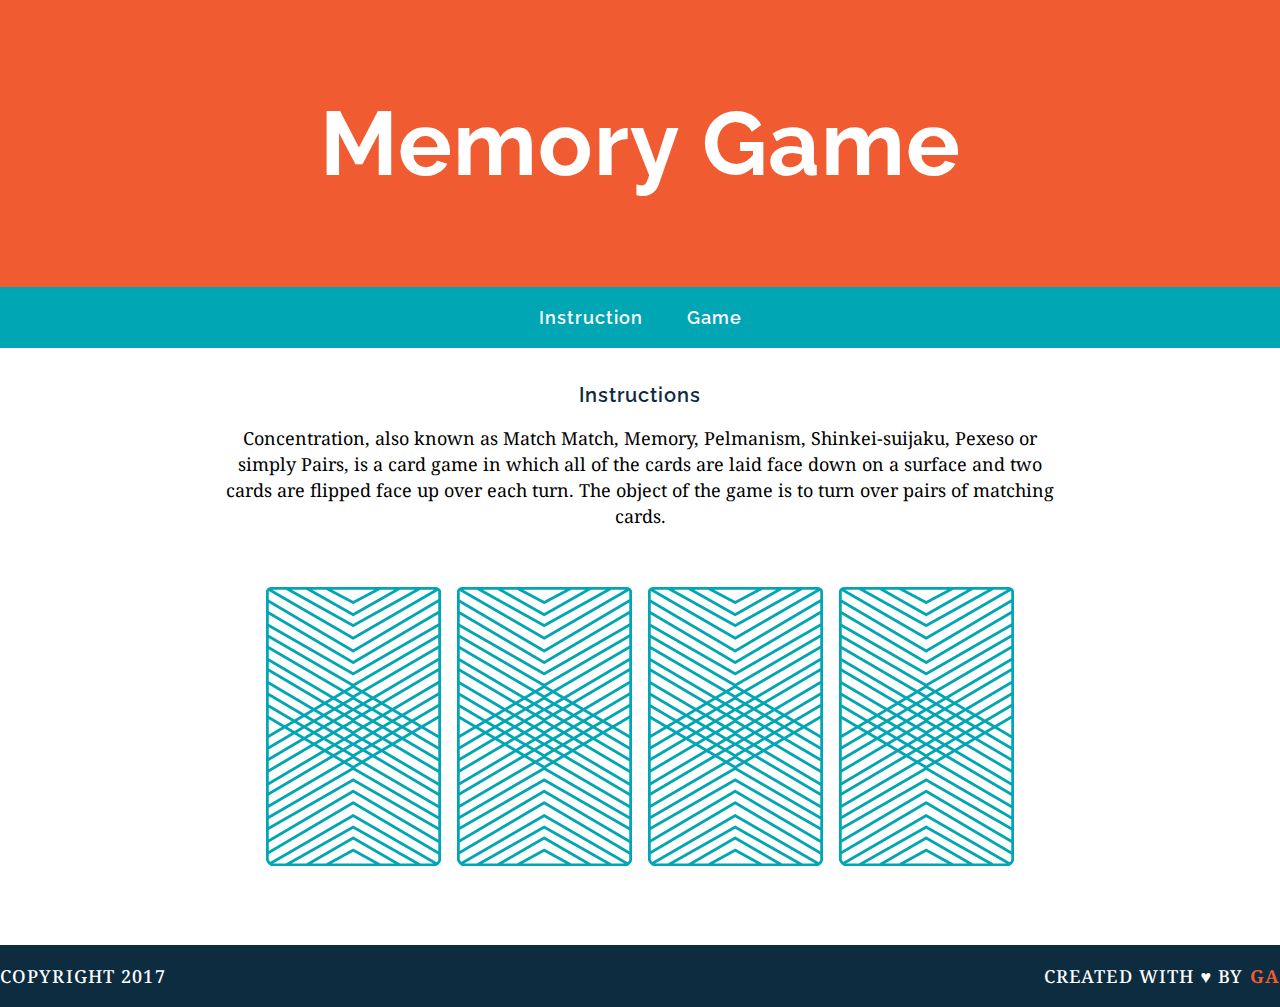
<file: memory_game/index.html>
<!DOCTYPE html>
<html>
<head>
	<link href="https://fonts.googleapis.com/css?family=Droid+Serif|Raleway:400,500,600,700" rel="stylesheet">
	<link href="style.css" rel="stylesheet" type="text/css">
	<title>Caroline's Memory Card Game</title>
</head>
<body>
	<header>
		<h1> Memory Game</h1>
	</header>
	
	<nav>
		<a href="#">Instruction</a>
		<a href="#">Game</a>
	</nav>

	<main>
		<h2>Instructions</h2>
		<p>Concentration, also known as Match Match, Memory, Pelmanism, Shinkei-suijaku, Pexeso or simply Pairs, is a card game in which all of the cards are laid face down on a surface and two cards are flipped face up over each turn. The object of the game is to turn over pairs of matching cards. </p>

		<div id="game-board" class="board clearfix"></div>
		
	</main>

	<footer class="clearfix">
		<p class="copyright">Copyright 2017</p>
		<p class="message"> 
			Created with &hearts; by <span class="name">GA</span>
		</p>
	
	</footer>

<script src="js/main.js"></script>
</body>
</html>
</file>
<file: memory_game/style.css>
body {
	text-align: center;
	margin: 0;
}

header {
	font-family: Raleway;
	color: #FFFFFF;
	letter-spacing: 1px;
	font-weight: 400;
	font-size: 45px;
	background-color: #F15B31;
	padding: 30px 20px;
	margin: 0;
}

nav {
	background-color: #00A6B3;
	color: FFFFFF;
	padding: 20px 0;
}

a{	
	font-family: Raleway;
	color: #FFFFFF;
	letter-spacing: 1px;
	font-weight: 600;
	font-size: 18px;
	text-decoration: none;
	margin: 0 20px;
	border-bottom: 2px solid transparent;

}

main {
	width: 850px;
	margin: 35px auto;
}

h2 {
	font-family: Raleway;
	color: #0D2C40;
	letter-spacing: 1px;
	font-weight: 600;
	font-size: 20px;
}

p {
	font-family: "Droid Serif";
	line-height: 26px;
	font-size: 18px;
}

img {
	margin: 40px 8px;
}

footer {
	text-transform: uppercase;
	padding: o 20px;
	background-color: #0D2C40;
	color: white;
	font-size: 14px;
	letter-spacing: 0.08em;
	font-weight: 500;

}

.copyright {
	float: left;
}

.message {
	float: right;
}

.clearfix:after {
	visibility: hidden;
	display: block;
	content: " ";
	clear: both;
	height: 0;
	font-size: 0;
}

.name {
	color: #F15B31;
	font-weight: 700;

}


a:hover {
	border-bottom-color: white;
}
</file>
